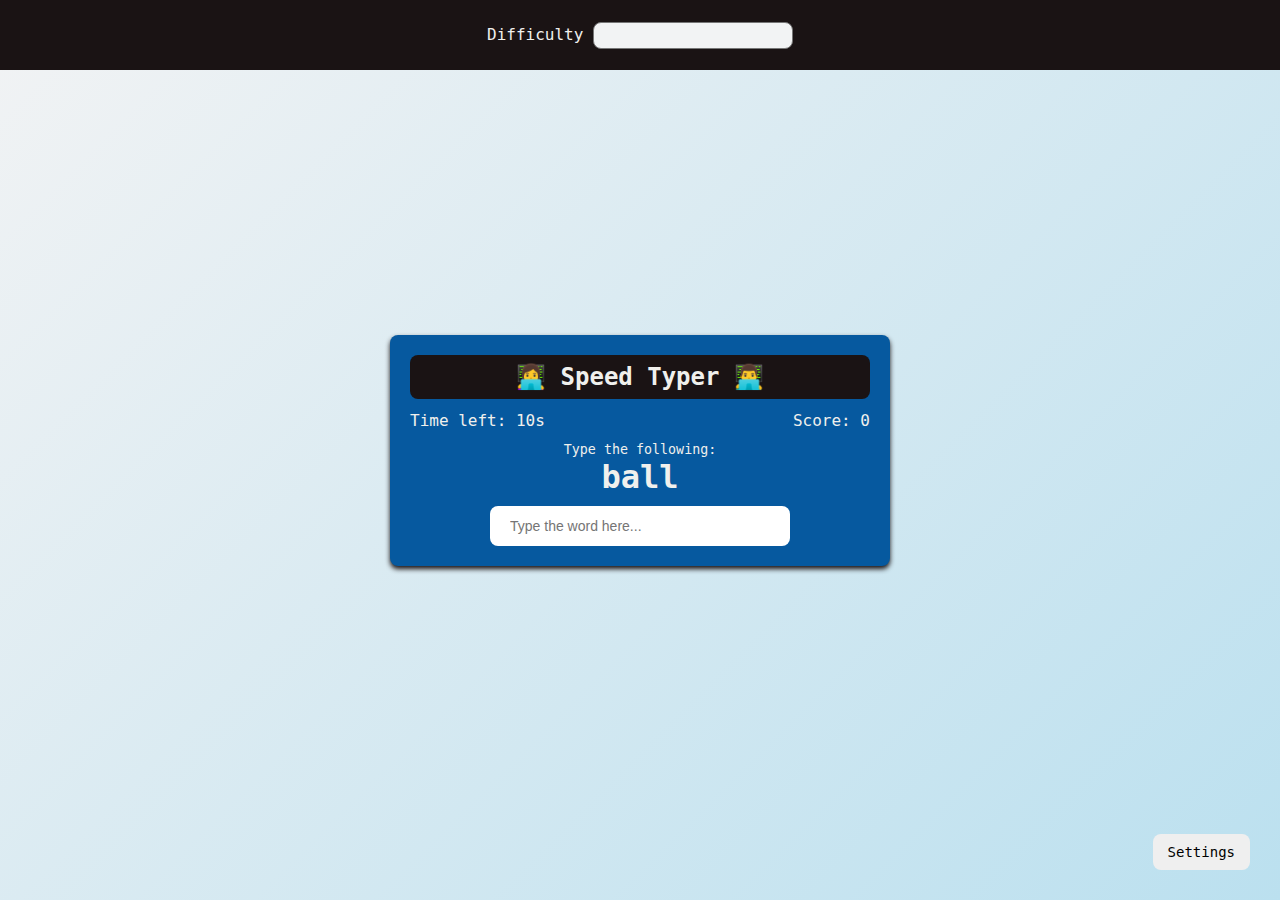
<file: Typing-Game/index.html>
<!DOCTYPE html>
<html lang="en">
  <head>
    <meta charset="UTF-8" />
    <meta name="viewport" content="width=device-width, initial-scale=1.0" />
    <title>Talha - Speed Typer Game</title>
    <link rel="stylesheet" href="style.css" />
    <link rel="icon" type="image/png" href="https://lwfiles.mycourse.app/66607bc908bed6ee79e2ab54-public/a1fac85c5dc7bcffdfd5469855511e3c.png">
  </head>
  <body>
    <button id="settings-btn" class="settings-btn" >
      <i class="fas fa-cog"></i>Settings
    </button>
    <div class="settings" id="settings">
      <form id="settings-form">
        <label for="difficulty">Difficulty</label>
        <select id="difficulty">
          <option value="easy">Easy</option>
          <option value="medium">Medium</option>
          <option value="hard">Hard</option>
        </select>
      </form>
    </div>
    <div class="container">
      <h2>👩‍💻 Speed Typer 👨‍💻</h2>
      <small>Type the following:</small>
      <h1 id="word"></h1>
      <input
        type="text"
        id="text"
        autocomplete="off"
        placeholder="Type the word here..."
      />
      <p class="time-container">Time left: <span id="time">10s</span></p>
      <p class="score-container">Score: <span id="score">0</span></p>
      <div id="end" class="end"></div>
    </div>
    <script src='https://code.jquery.com/jquery-3.7.1.js'></script>
    <script src="script.js"></script>
  </body>
</html>
</file>
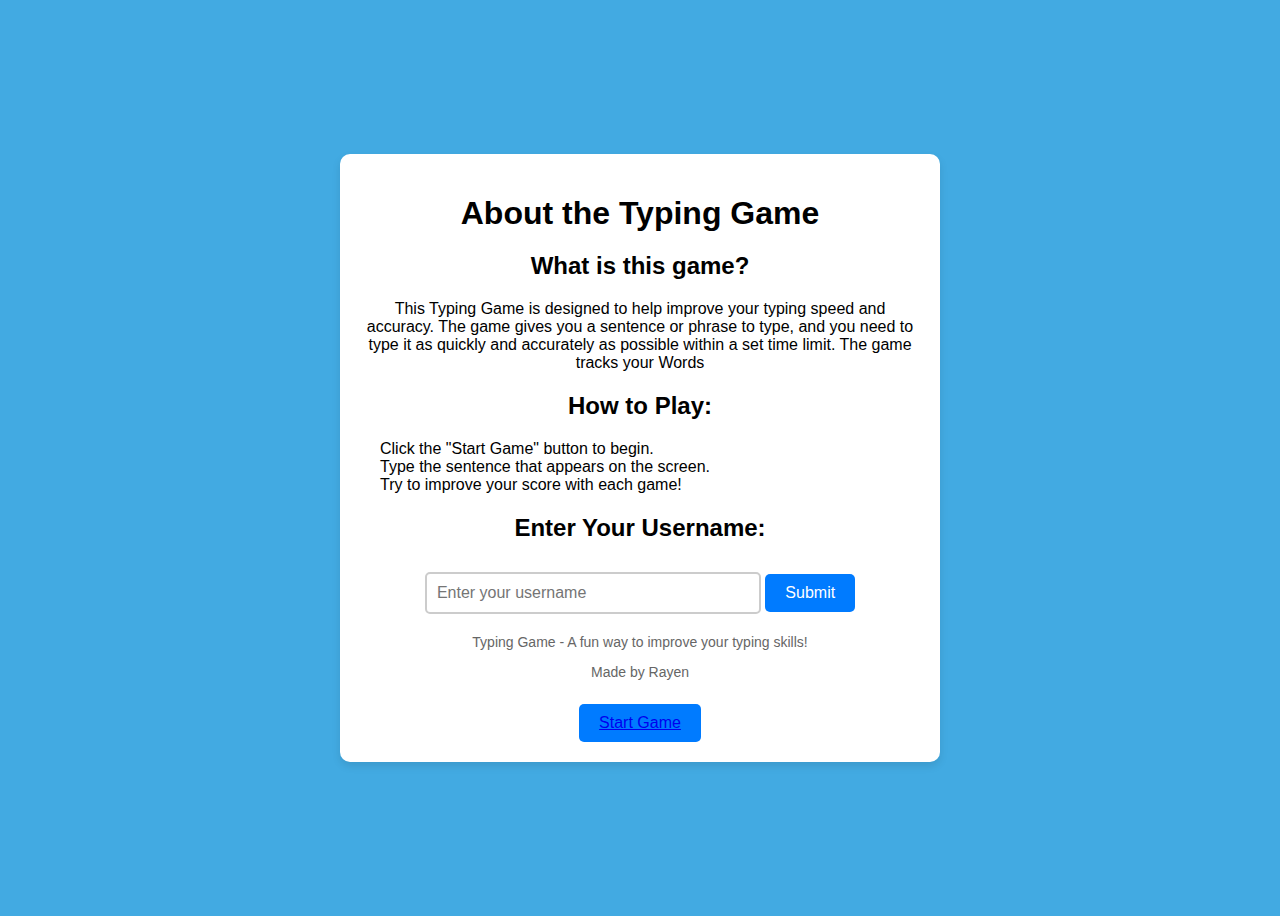
<file: login-page/login.html>
<!DOCTYPE html>
<html lang="en">
<head>
    <meta charset="UTF-8">
    <meta name="viewport" content="width=device-width, initial-scale=1.0">
    <title>About the Typing Game</title>
    <link rel="stylesheet" href="login.css">
    <link rel="icon" type="image/png" href="https://lwfiles.mycourse.app/66607bc908bed6ee79e2ab54-public/a1fac85c5dc7bcffdfd5469855511e3c.png">
</head>
<body>
    <div class="about">
        <h1>About the Typing Game</h1>
        <section class="game-info">
            <h2>What is this game?</h2>
            <p>This Typing Game is designed to help improve your typing speed and accuracy. The game gives you a sentence or phrase to type, and you need to type it as quickly and accurately as possible within a set time limit. The game tracks your Words</p>
        </section>
        <section class="instructions">
            <h2>How to Play:</h2>
            <ul>
                <li>Click the "Start Game" button to begin.</li>
                <li>Type the sentence that appears on the screen.</li>
                <li>Try to improve your score with each game!</li>
            </ul>
        </section>
        <section class="username-input">
            <h2>Enter Your Username:</h2>
            <form id="username-form">
                <input type="text" id="username" placeholder="Enter your username" required>
                <button type="submit">Submit</button>
            </form>
            <p id="welcome-message"></p>
        </section>
        <section class="laba">
            <p>Typing Game - A fun way to improve your typing skills!</p>
            <p>Made by Rayen</p>
            <button id="game"><a href="../Typing-Game/index.html">Start Game</a></button>
        </section>
    </div>
    <script src="login.js"></script>
</body>
</html>
</file>
<file: Typing-Game/style.css>
:root {
  --primary-color: #BBE0EF;
  --secondary-color: #06599F;
  --overlay-color: #1A1314;
  --gradient-color: #F2F3F4;
  --text-color: #F0F0ED;
  --border-radius: 0.5rem;
}

* {
  box-sizing: border-box;
}

body {
  background-color: var(--primary-color);
  background-image: linear-gradient(315deg, var(--primary-color) 0%, var(--gradient-color) 100%)
  ;
  font-family: "Syne Mono", monospace;
  display: flex;
  flex-direction: column;
  align-items: center;
  justify-content: center;
  min-height: 100vh;
  overflow: hidden;
  margin: 0;
}

button {
  cursor: pointer;
  font-size: 14px;
  font-family: inherit;
  border-radius: var(--border-radius);
  padding: 10px 15px;
  border: none;
}

button:hover {
  color: var(--text-color);
  background-color: var(--overlay-color);
}

button:active {
  transform: scale(0.98);
}

select {
  width: 200px;
  padding: 5px;
  font-family: inherit;
  appearance: none;
  -webkit-appearance: none;
  -moz-appearance: none;
  border-radius: var(--border-radius);
  background-color: var(--gradient-color);
}

select:focus,
button:focus, input:focus {
  outline: 0;
}

.settings-btn {
  position: absolute;
  bottom: 30px;
  right: 30px;
}

.settings {
  position: absolute;
  top: 0;
  left: 0;
  width: 100%;
  background-color: var(--overlay-color);
  color: var(--text-color);
  height: 70px;
  display: flex;
  align-items: center;
  justify-content: center;
  transform: translateY(0);
  transition: transform 0.3s ease-in-out;
}

.settings.hide {
  transform: translateY(-100%)
}

.container {
  background-color: var(--secondary-color);
  padding: 20px;
  border-radius: var(--border-radius);
  box-shadow: 0 3px 5px var(--overlay-color);
  color: var(--text-color);
  position: relative;
  text-align: center;
  width: 500px;
  max-width: 90vw;
}

h1 {
  margin: 0;
}

h2 {
  background-color: var(--overlay-color);
  padding: 8px;
  border-radius: var(--border-radius);
  margin: 0 0 40px;
}

input {
  border: 0;
  border-radius: var(--border-radius);
  font-size: 14px;
  width: 300px;
  padding: 12px 20px;
  margin-top: 10px;
}

.score-container {
  position: absolute;
  top: 60px;
  right: 20px;
}

.time-container {
  position: absolute;
  top: 60px;
 left: 20px;
}

.end {
  background-color: inherit;
  border-radius: inherit;
  display: none;
  align-items: center;
  justify-content: center;
  flex-direction: column;
  position: absolute;
  top: 0;
  left: 0;
  width: 100%;
  height: 100%;
  z-index: 1;
}
</file>
<file: login-page/login.css>
* {
    box-sizing: border-box;
}

body {
    box-sizing: border-box;
    font-family: Arial, sans-serif;
    display: flex;
    justify-content: center;
    align-items: center;
    height: 100vh;
    background-color: #42aae2;
}

.about {
    text-align: center;
    padding: 20px;
    border-radius: 10px;
    background-color: #fff;
    box-shadow: 0px 4px 8px rgba(0, 0, 0, 0.1);
    width: 80%;
    max-width: 600px;
}

h1 {
    margin-bottom: 20px;
}

h2 {
    margin-top: 20px;
}

.game-info, .instructions, .username-input {
    margin-bottom: 20px;
}

ul {
    text-align: left;
    list-style-type: none;
    padding-left: 20px;
}

input[type="text"] {
    padding: 10px;
    width: 60%;
    font-size: 16px;
    border: 2px solid #ccc;
    border-radius: 5px;
    margin-top: 10px;
}

button {
    padding: 10px 20px;
    background-color: #007BFF;
    color: white;
    border: none;
    font-size: 16px;
    border-radius: 5px;
    cursor: pointer;
    margin-top: 10px;
}

button:hover {
    background-color: #0056b3;
}
#welcome-message {
    margin-top: 10px;
    font-size: 18px;
    color: #333;
}
.laba {
    font-size: 14px;
    color: #666;
}
</file>
